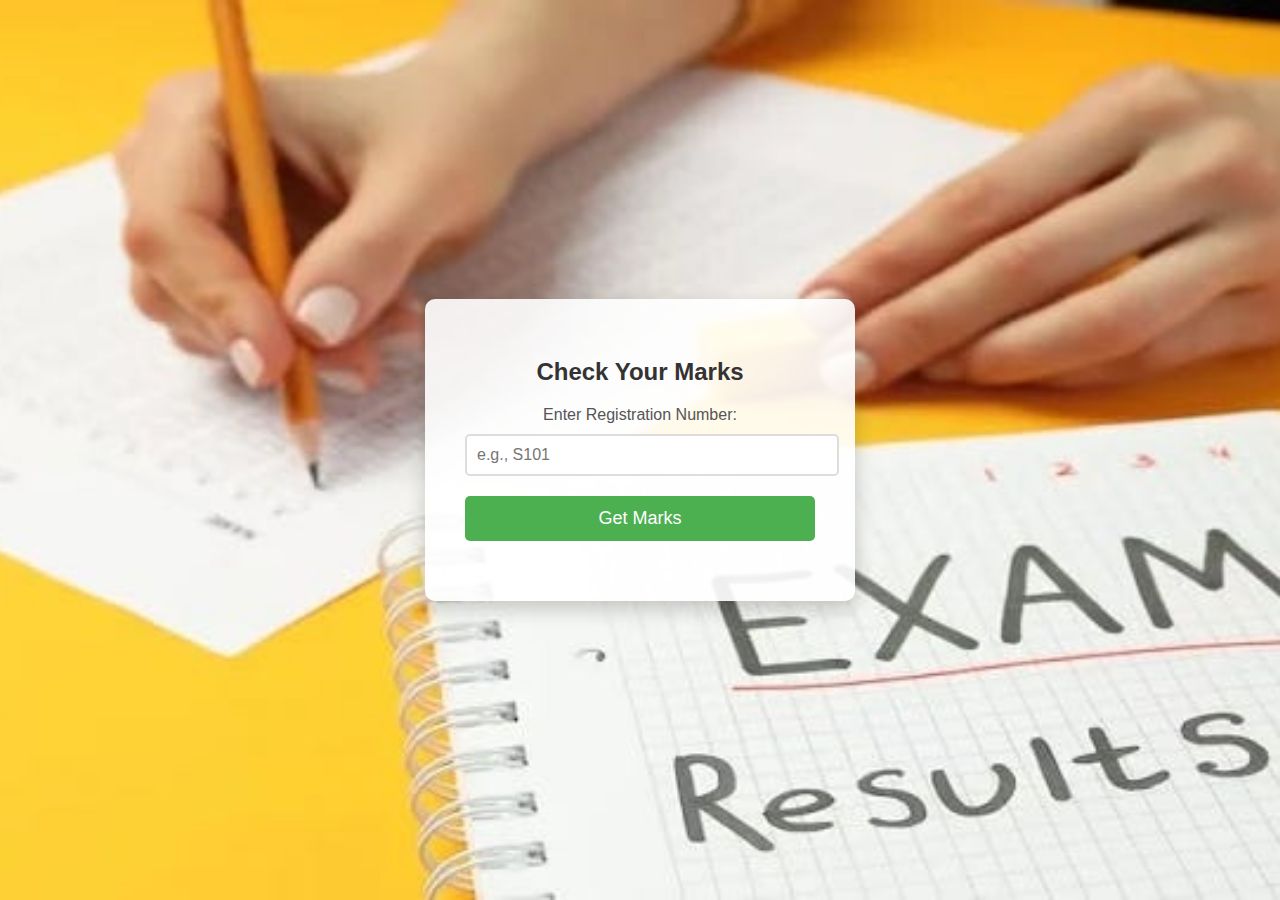
<file: index.html>
<!DOCTYPE html>
<html>
<head>
    <title>Student Mark Display System</title>
    <!-- Linking the CSS file -->
    <link rel="stylesheet" type="text/css" href="style1.css">
</head>
<body>

<div class="container">
    <h2>Check Your Marks</h2>
    <label for="regno">Enter Registration Number:</label>
    <input type="text" id="regno" placeholder="e.g., S101">
    <button onclick="getMarks()">Get Marks</button>

    <div class="result" id="result"></div>
</div>

<!-- Linking the JavaScript file -->
<script src="script.js"></script>

</body>
</html>
</file>
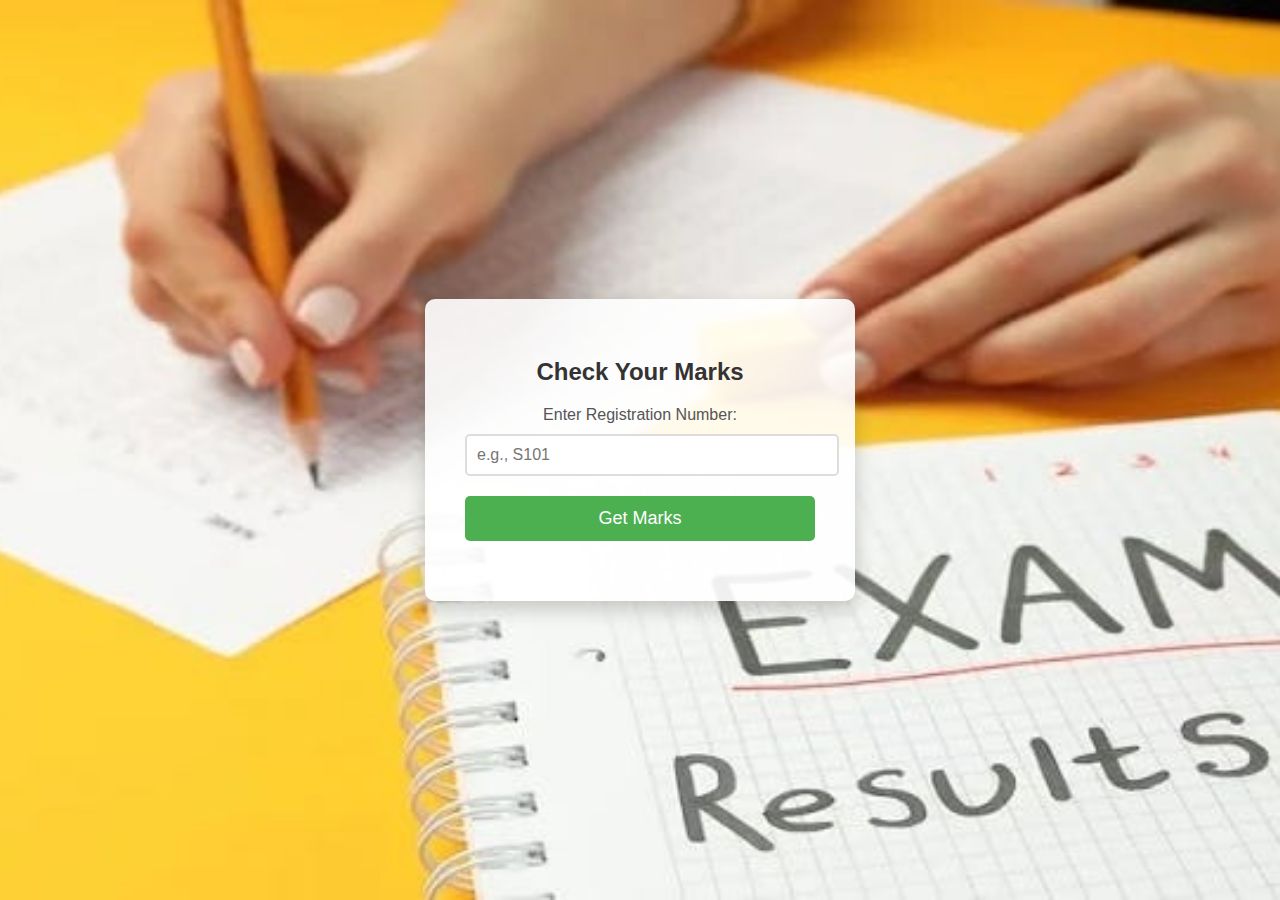
<file: javascript.html>
<!DOCTYPE html>
<html>
<head>
    <title>Student Mark Display System</title>
    <style>
        body {
            font-family: Arial, sans-serif;
            background: url('exam.jpg') no-repeat center center fixed;
            background-size: cover;
            margin: 0;
            padding: 0;
            display: flex;
            height: 100vh;
            align-items: center;
            justify-content: center;
        }

        .container {
            background: rgba(255, 255, 255, 0.9);
            padding: 40px;
            border-radius: 10px;
            box-shadow: 0 8px 20px rgba(0, 0, 0, 0.2);
            text-align: center;
            width: 350px;
            transition: transform 0.3s ease, box-shadow 0.3s ease;
        }

        .container:hover {
            transform: scale(1.02);
            box-shadow: 0 10px 25px rgba(0, 0, 0, 0.3);
        }

        h2 {
            color: #333;
            margin-bottom: 20px;
        }

        label {
            display: block;
            margin-bottom: 10px;
            color: #555;
            font-size: 16px;
        }

        input[type="text"] {
            padding: 10px;
            width: 100%;
            border: 2px solid #ddd;
            border-radius: 5px;
            margin-bottom: 20px;
            font-size: 16px;
            transition: border-color 0.3s;
        }

        input[type="text"]:focus {
            border-color: #4CAF50;
            outline: none;
        }

        button {
            padding: 12px 20px;
            width: 100%;
            background-color: #4CAF50;
            color: white;
            border: none;
            border-radius: 5px;
            font-size: 18px;
            cursor: pointer;
            transition: background-color 0.3s, transform 0.1s;
        }

        button:hover {
            background-color: #45a049;
        }

        button:active {
            background-color: #3e8e41;
            transform: scale(0.97);
        }

        .result {
            margin-top: 20px;
            font-size: 16px;
            color: #333;
            text-align: left;
        }
    </style>
</head>
<body>

<div class="container">
    <h2>Check Your Marks</h2>
    <label for="regno">Enter Registration Number:</label>
    <input type="text" id="regno" placeholder="e.g., S101">
    <button onclick="getMarks()">Get Marks</button>

    <div class="result" id="result"></div>
</div>

<script>
    // Sample student data
    const students = {
        "S101": { name: "Nandhini", subject: "Math", marks: 88 },
        "S102": { name: "Jayashree", subject: "Math", marks: 76 },
        "S103": { name: "Priya", subject: "Math", marks: 92 }
    };

    function getMarks() {
        const regno = document.getElementById('regno').value.trim().toUpperCase();
        const resultDiv = document.getElementById('result');

        if (regno === "") {
            resultDiv.innerHTML = "Please enter a Registration Number.";
            return;
        }

        if (students[regno]) {
            const student = students[regno];
            resultDiv.innerHTML = `
                <strong>Mark Details:</strong><br>
                Name: ${student.name} <br>
                Registration Number: ${regno} <br>
                Subject: ${student.subject} <br>
                Marks: ${student.marks}
            `;
        } else {
            resultDiv.innerHTML = "No student found with Registration Number: " + regno;
        }
    }
</script>

</body>
</html>
</file>
<file: style1.css>
body {
    font-family: Arial, sans-serif;
    background: url('exam.jpg') no-repeat center center fixed;
    background-size: cover;
    margin: 0;
    padding: 0;
    display: flex;
    height: 100vh;
    align-items: center;
    justify-content: center;
}

.container {
    background: rgba(255, 255, 255, 0.9);
    padding: 40px;
    border-radius: 10px;
    box-shadow: 0 8px 20px rgba(0, 0, 0, 0.2);
    text-align: center;
    width: 350px;
    transition: transform 0.3s ease, box-shadow 0.3s ease;
}

.container:hover {
    transform: scale(1.02);
    box-shadow: 0 10px 25px rgba(0, 0, 0, 0.3);
}

h2 {
    color: #333;
    margin-bottom: 20px;
}

label {
    display: block;
    margin-bottom: 10px;
    color: #555;
    font-size: 16px;
}

input[type="text"] {
    padding: 10px;
    width: 100%;
    border: 2px solid #ddd;
    border-radius: 5px;
    margin-bottom: 20px;
    font-size: 16px;
    transition: border-color 0.3s;
}

input[type="text"]:focus {
    border-color: #4CAF50;
    outline: none;
}

button {
    padding: 12px 20px;
    width: 100%;
    background-color: #4CAF50;
    color: white;
    border: none;
    border-radius: 5px;
    font-size: 18px;
    cursor: pointer;
    transition: background-color 0.3s, transform 0.1s;
}

button:hover {
    background-color: #45a049;
}

button:active {
    background-color: #3e8e41;
    transform: scale(0.97);
}

.result {
    margin-top: 20px;
    font-size: 16px;
    color: #333;
    text-align: left;
}
</file>
